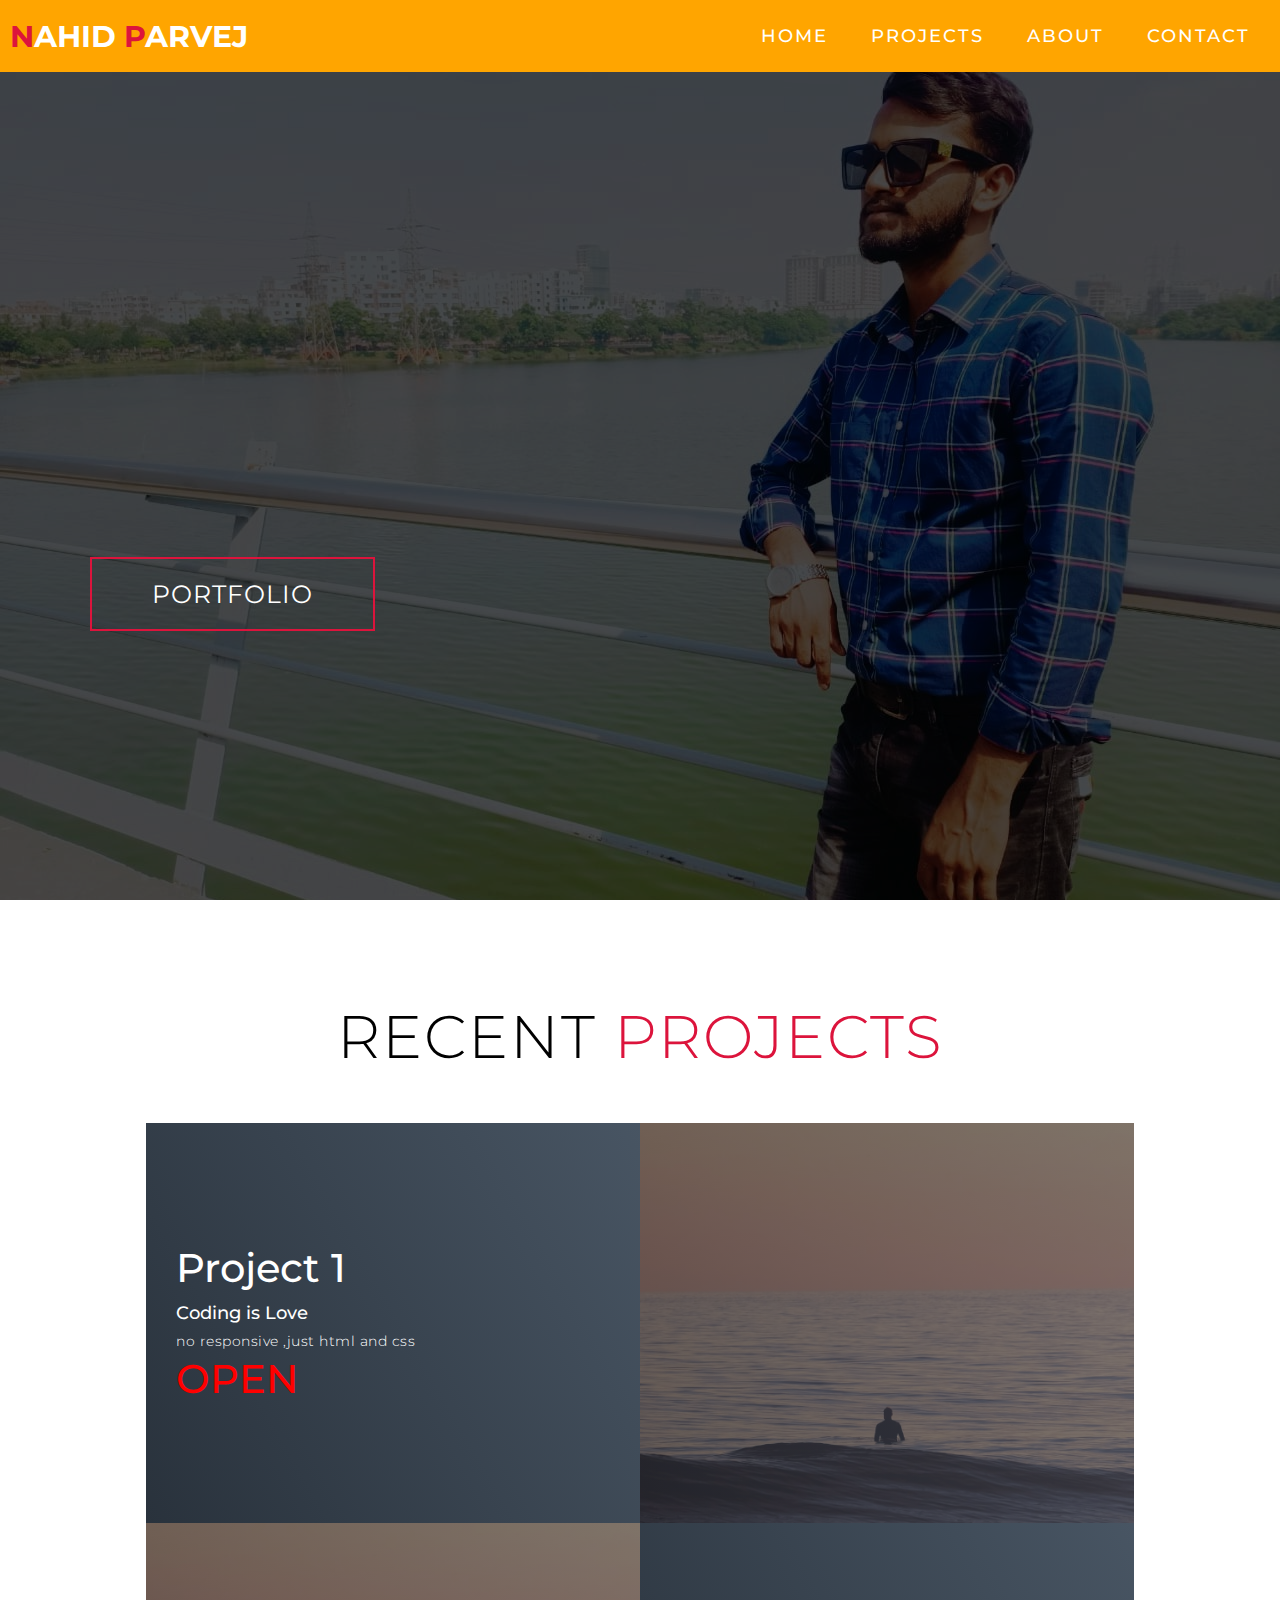
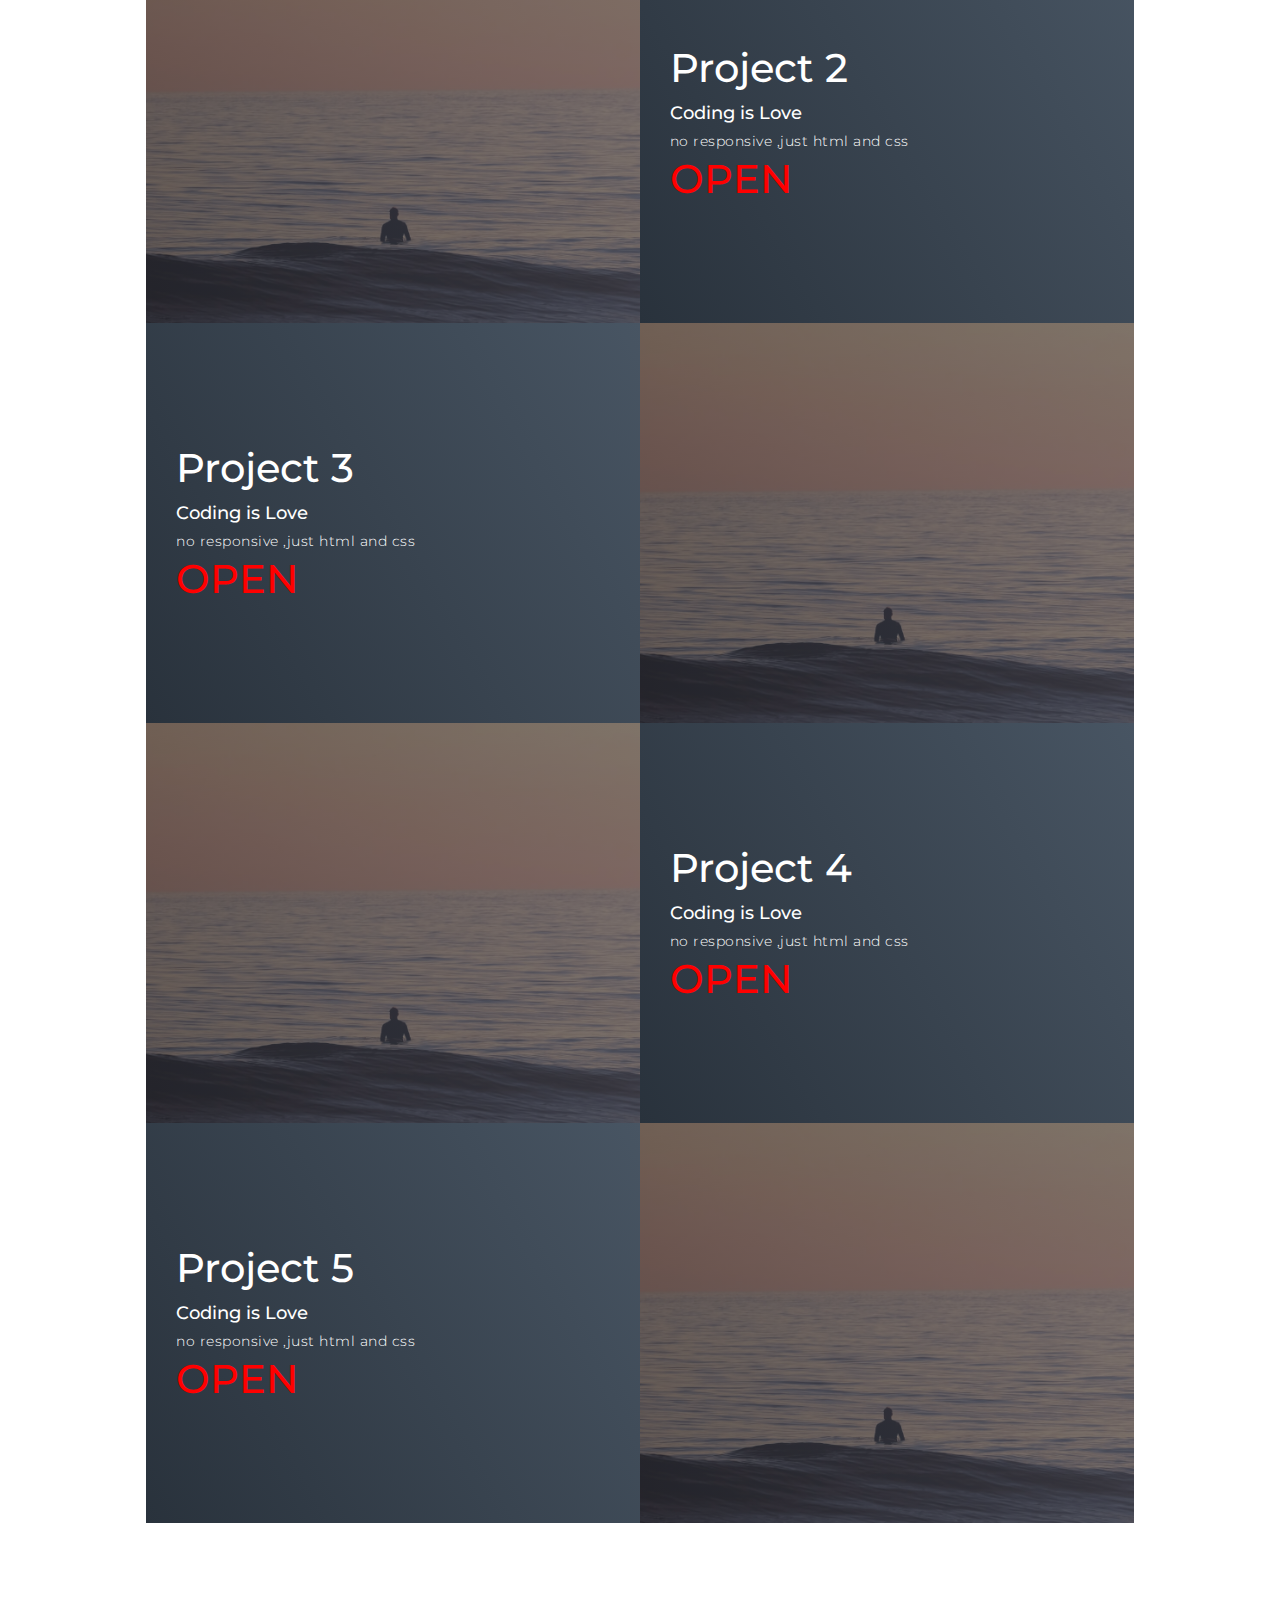
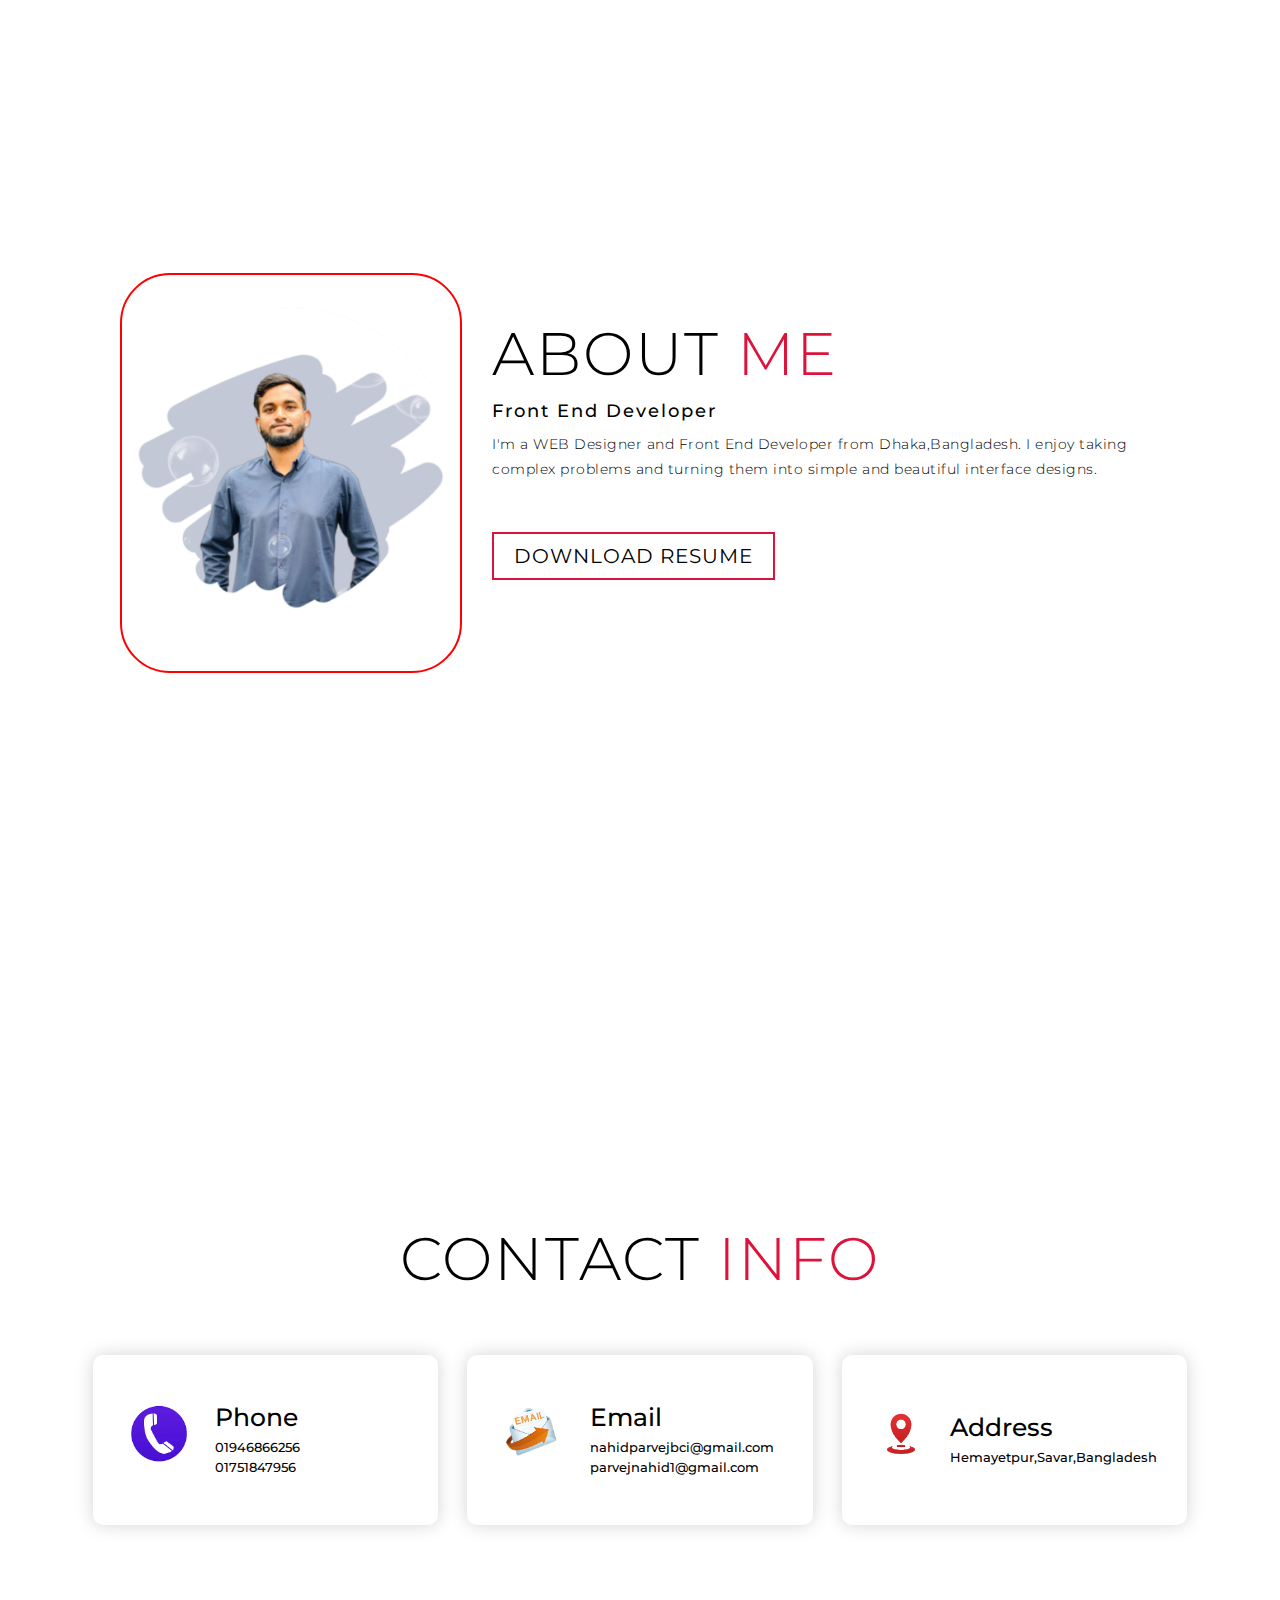
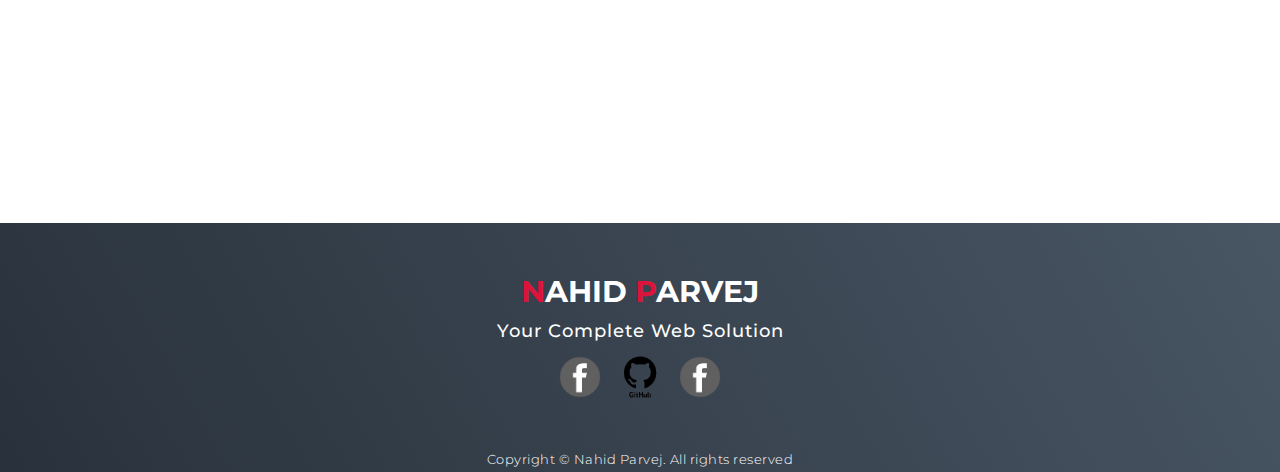
<file: index.html>
<!DOCTYPE html>
<html lang="en">

<head>
  <meta charset="UTF-8">
  <meta name="viewport" content="width=device-width, initial-scale=1.0">
  <link rel="stylesheet" href="style.css">
  <title>Nahid Parvej</title>
</head>

<body>
  <!-- Header -->
  <section id="header">
    <div class="header container">
      <div class="nav-bar">
        <div class="brand">
          <a href="#hero">
            <h1><span>N</span>AHID <span>P</span>ARVEJ</h1>
          </a>
        </div>
        <div class="nav-list">
          <div class="hamburger">
            <div class="bar"></div>
          </div>
          <ul>
            <li><a href="#hero" data-after="Home">Home</a></li>
            
            <li><a href="#projects" data-after="Projects">Projects</a></li>
            <li><a href="#about" data-after="About">About</a></li>
            <li><a href="#contact" data-after="Contact">Contact</a></li>
          </ul>
        </div>
      </div>
    </div>
  </section>
  <!-- End Header -->


  <!-- Hero Section  -->
  <section id="hero">
    <div class="hero container">
      <div>
        <h1>Hello, <span></span></h1>
        <h1>My Name is <span></span></h1>
        <h1>Nahid Parvej <span></span></h1>
        <a href="#projects" type="button" class="cta">Portfolio</a>
      </div>
    </div>
  </section>
  <!-- End Hero Section  -->

 

  <!-- Projects Section -->
  <section id="projects">
    <div class="projects container">
      <div class="projects-header">
        <h1 class="section-title">Recent <span>Projects</span></h1>
      </div>
      <div class="all-projects">
        <div class="project-item">
          <div class="project-info">
            <h1>Project 1</h1>
            <h2>Coding is Love</h2>
            <p>no responsive ,just html and css</p>

                 <h1><a href="skill2/home.html"><span>OPEN</span></a></h1>
          </div>
          <div class="project-img">
          
          <img src="GG.jpg">

          </div>
        </div>
        <div class="project-item">
          <div class="project-info">
            <h1>Project 2</h1>
            <h2>Coding is Love</h2>
             <p>no responsive ,just html and css</p>

                 <h1><a href="skill2/home.html"><span>OPEN</span></a></h1>
          </div>
          <div class="project-img">
            <img src="GG.jpg" alt="img">
          </div>
        </div>
        <div class="project-item">
          <div class="project-info">
            <h1>Project 3</h1>
            <h2>Coding is Love</h2>
             <p>no responsive ,just html and css</p>

                 <h1><a href="skill2/home.html"><span>OPEN</span></a></h1>
          </div>
          <div class="project-img">
            <img src="GG.jpg" alt="img">
          </div>
        </div>
        <div class="project-item">
          <div class="project-info">
            <h1>Project 4</h1>
            <h2>Coding is Love</h2>
             <p>no responsive ,just html and css</p>

                 <h1><a href="skill2/home.html"><span>OPEN</span></a></h1>
          </div>
          <div class="project-img">
            <img src="GG.jpg" alt="img">
          </div>
        </div>
        <div class="project-item">
          <div class="project-info">
            <h1>Project 5</h1>
            <h2>Coding is Love</h2>
             <p>no responsive ,just html and css</p>

                 <h1><a href="skill2/home.html"><span>OPEN</span></a></h1>
          </div>
          <div class="project-img">
            <img src="GG.jpg" alt="img">
          </div>
        </div>
      </div>
    </div>
  </section>
  <!-- End Projects Section -->




  <!-- About Section -->
  <section id="about">
    <div class="about container">
      <div class="col-left">
        <div class="about-img">
          <img src="ooo.png" alt="img">
        </div>
      </div>
      <div class="col-right">
        <h1 class="section-title">About <span>me</span></h1>
        <h2>Front End Developer</h2>
        <p>
           
           
           I'm a WEB Designer and Front End Developer from Dhaka,Bangladesh.
           I enjoy taking complex problems and turning them into simple and beautiful interface designs.</p>
        <a href="#" class="cta">Download Resume</a>
      </div>
    </div>
  </section>
  <!-- End About Section -->

  <!-- Contact Section -->
  <section id="contact">
    <div class="contact container">
      <div>
        <h1 class="section-title">Contact <span>info</span></h1>
      </div>
      <div class="contact-items">
        <div class="contact-item">
          <div class="icon"><img src="call.png" /></div>
          <div class="contact-info">
            <h1>Phone</h1>
            <h2>01946866256</h2>
            <h2>01751847956</h2>
          </div>
        </div>
        <div class="contact-item">
          <div class="icon"><img src="email.png" /></div>
          <div class="contact-info">
            <h1>Email</h1>
            <h2>nahidparvejbci@gmail.com</h2>
            <h2>parvejnahid1@gmail.com</h2>
          </div>
        </div>
        <div class="contact-item">
          <div class="icon"><img src="lo.png" /></div>
          <div class="contact-info">
            <h1>Address</h1>
            <h2>Hemayetpur,Savar,Bangladesh</h2>
          </div>
        </div>
      </div>
    </div>
  </section>
  <!-- End Contact Section -->

  <!-- Footer -->
  <section id="footer">
    <div class="footer container">
      <div class="brand">
        <h1><span>N</span>AHID <span>P</span>ARVEJ</h1>
      </div>
      <h2>Your Complete Web Solution</h2>
      <div class="social-icon">
        <div class="social-item">
          <a href="https://www.facebook.com/nahidparvej.ofc"><img src="fb.png" /></a>
        </div>
         <div class="social-item">
          <a href=" https://github.com/settings/profile"><img src="git.png" /></a>
        </div>
         <div class="social-item">
          <a href="https://www.facebook.com/nahidparvej.ofc"><img src="fb.png" /></a>
        </div>
        
        </div>
      </div>
      <center><p>Copyright © Nahid Parvej. All rights reserved</p></center>
    </div>
  </section>
  <!-- End Footer -->
  <!-- <script src="./app.js"></script> -->
</body>

</html>
</file>
<file: style.css>
@import 'https://fonts.googleapis.com/css?family=Montserrat:300, 400, 700&display=swap';
* {
	padding: 0;
	margin: 0;
	box-sizing: border-box;
}
html {
	font-size: 10px;
	font-family: 'Montserrat', sans-serif;
	scroll-behavior: smooth;
}
a {
	text-decoration: none;
}
.container {
	min-height: 100vh;
	width: 100%;
	display: flex;
	align-items: center;
	justify-content: center;
}
img {
	height: 100%;
	width: 100%;
	object-fit: cover;
}
p {
	color: black;
	font-size: 1.4rem;
	margin-top: 5px;
	line-height: 2.5rem;
	font-weight: 300;
	letter-spacing: 0.05rem;
}
.section-title {
	font-size: 4rem;
	font-weight: 300;
	color: black;
	margin-bottom: 10px;
	text-transform: uppercase;
	letter-spacing: 0.2rem;
	text-align: center;
}
.section-title span {
	color: crimson;
}

.cta {
	display: inline-block;
	padding: 10px 30px;
	color: white;
	background-color: transparent;
	border: 2px solid crimson;
	font-size: 2rem;
	text-transform: uppercase;
	letter-spacing: 0.1rem;
	margin-top: 30px;
	transition: 0.3s ease;
	transition-property: background-color, color;
}
.cta:hover {
	color: white;
	background-color: crimson;
}
.brand h1 {
	font-size: 3rem;
	text-transform: uppercase;
	color: white;
}
.brand h1 span {
	color: crimson;
}

/* Header section */
#header {
	position: fixed;
	z-index: 1000;
	left: 0;
	top: 0;
	width: 100vw;
	height: auto;
}
#header .header {
	min-height: 8vh;
	background-color:orange;
	transition: 0.3s ease background-color;
}
#header .nav-bar {
	display: flex;
	align-items: center;
	justify-content: space-between;
	width: 100%;
	height: 100%;
	max-width: 1300px;
	padding: 0 10px;
}
#header .nav-list ul {
	list-style: none;
	position: absolute;
	background-color: rgb(31, 30, 30);
	width: 100vw;
	height: 100vh;
	left: 100%;
	top: 0;
	display: flex;
	flex-direction: column;
	justify-content: center;
	align-items: center;
	z-index: 1;
	overflow-x: hidden;
	transition: 0.5s ease left;
}
#header .nav-list ul.active {
	left: 0%;
}
#header .nav-list ul a {
	font-size: 2.5rem;
	font-weight: 500;
	letter-spacing: 0.2rem;
	text-decoration: none;
	color: white;
	text-transform: uppercase;
	padding: 20px;
	display: block;
}
#header .nav-list ul a::after {
	content: attr(data-after);
	position: absolute;
	top: 50%;
	left: 50%;
	transform: translate(-50%, -50%) scale(0);
	color: rgba(240, 248, 255, 0.021);
	font-size: 13rem;
	letter-spacing: 50px;
	z-index: -1;
	transition: 0.3s ease letter-spacing;
}
#header .nav-list ul li:hover a::after {
	transform: translate(-50%, -50%) scale(1);
	letter-spacing: initial;
}
#header .nav-list ul li:hover a {
	color: red;
}
#header .hamburger {
	height: 60px;
	width: 60px;
	display: inline-block;
	border: 3px solid white;
	border-radius: 50%;
	position: relative;
	display: flex;
	align-items: center;
	justify-content: center;
	z-index: 100;
	cursor: pointer;
	transform: scale(0.8);
	margin-right: 20px;
}
#header .hamburger:after {
	position: absolute;
	content: '';
	height: 100%;
	width: 100%;
	border-radius: 50%;
	border: 3px solid white;
	animation: hamburger_puls 1s ease infinite;
}
#header .hamburger .bar {
	height: 2px;
	width: 30px;
	position: relative;
	background-color: white;
	z-index: -1;
}
#header .hamburger .bar::after,
#header .hamburger .bar::before {
	content: '';
	position: absolute;
	height: 100%;
	width: 100%;
	left: 0;
	background-color: white;
	transition: 0.3s ease;
	transition-property: top, bottom;
}
#header .hamburger .bar::after {
	top: 8px;
}
#header .hamburger .bar::before {
	bottom: 8px;
}
#header .hamburger.active .bar::before {
	bottom: 0;
}
#header .hamburger.active .bar::after {
	top: 0;
}
/* End Header section */





















/* Hero Section */
#hero {
	background-image: url(bg.jpg);
	background-size: cover;
	background-position: top center;
	position: relative;
	z-index: 1;

}
#hero::after {
	content: '';
	position: absolute;
	left: 0;
	top: 0;
	height: 100%;
	width: 100%;
	background-color: black;
	opacity: 0.7;
	z-index: -1;
}
#hero .hero {
	max-width: 1200px;
	margin: 0 auto;
	padding: 0 50px;
	justify-content: flex-start;
}
#hero h1 {
	display: block;
	width: fit-content;
	font-size: 4rem;
	position: relative;
	color: transparent;
	animation: text_reveal 0.5s ease forwards;
	animation-delay: 1s;


}
#hero h1:nth-child(1) {
	animation-delay: 1s;
}
#hero h1:nth-child(2) {
	animation-delay: 2s;
}
#hero h1:nth-child(3) {
	animation: text_reveal_name 0.5s ease forwards;
	animation-delay: 3s;
}
#hero h1 span {
	position: absolute;
	top: 0;
	left: 0;
	height: 100%;
	width: 0;
	background-color: crimson;
	animation: text_reveal_box 1s ease;
	animation-delay: 0.5s;

}
#hero h1:nth-child(1) span {
	animation-delay: 0.5s;
}
#hero h1:nth-child(2) span {
	animation-delay: 1.5s;
}
#hero h1:nth-child(3) span {
	animation-delay: 2.5s;
}

/* End Hero Section */


/* Projects section */
#projects .projects {
	flex-direction: column;
	max-width: 1200px;
	margin: 0 auto;
	padding: 100px 0;
}
#projects .projects-header h1 {
	margin-bottom: 50px;
}
#projects .all-projects {
	display: flex;
	align-items: center;
	justify-content: center;
	flex-direction: column;
}
#projects .project-item {
	display: flex;
	align-items: center;
	justify-content: center;
	flex-direction: column;
	width: 80%;
	margin: 20px auto;
	overflow: hidden;
	border-radius: 10px;
}
#projects .project-info {
	padding: 30px;
	flex-basis: 50%;
	height: 100%;
	display: flex;
	align-items: flex-start;
	justify-content: center;
	flex-direction: column;
	background-image: linear-gradient(60deg, #29323c 0%, #485563 100%);
	color: white;
}
#projects .project-info h1 {
	font-size: 4rem;
	font-weight: 500;
}
#projects .project-info h2 {
	font-size: 1.8rem;
	font-weight: 500;
	margin-top: 10px;
}
#projects .project-info p {
	color: white;
}


#projects .project-info a span{
	color: red;
	top : 10px;
}



#projects .project-img {
	flex-basis: 50%;
	height: 300px;
	overflow: hidden;
	position: relative;
}
#projects .project-img:after {
	content: '';
	position: absolute;
	left: 0;
	top: 0;
	height: 100%;
	width: 100%;
	background-image: linear-gradient(60deg, #29323c 0%, #485563 100%);
	opacity: 0.7;
}
#projects .project-img img {
	transition: 0.3s ease transform;
}
#projects .project-item:hover .project-img img {
	transform: scale(1.1);
}
/* End Projects section */

/* About Section */
#about .about {
	flex-direction: column-reverse;
	text-align: center;
	max-width: 1200px;
	margin: 0 auto;
	padding: 100px 20px;
}
#about .col-left {
	width: 250px;
	height: 360px;
}
#about .col-right {
	width: 100%;
}
#about .col-right h2 {
	font-size: 1.8rem;
	font-weight: 500;
	letter-spacing: 0.2rem;
	margin-bottom: 10px;
}
#about .col-right p {
	margin-bottom: 20px;
}
#about .col-right .cta {
	color: black;
	margin-bottom: 50px;
	padding: 10px 20px;
	font-size: 2rem;
}
#about .col-left .about-img {
	height: 100%;
	width: 100%;
	position: relative;
	border: 2px solid red;
	border-radius: 50px;
}

/* End About Section */

/* contact Section */
#contact .contact {
	flex-direction: column;
	max-width: 1200px;
	margin: 0 auto;
	width: 90%;
}
#contact .contact-items {
	/* max-width: 400px; */
	width: 100%;padding-top: 50px;
}
#contact .contact-item {
	width: 80%;
	padding: 20px;
	text-align: center;
	border-radius: 10px;
	padding: 30px;
	margin: 30px;
	display: flex;
	justify-content: center;
	align-items: center;
	flex-direction: column;
	box-shadow: 0px 0px 18px 0 #0000002c;
	transition: 0.3s ease box-shadow;
}
#contact .contact-item:hover {
	box-shadow: 0px 0px 5px 0 #0000002c;
}
#contact .icon {
	width: 70px;
	margin: 0 auto;
	margin-bottom: 10px;
}
#contact .contact-info h1 {
	font-size: 2.5rem;
	font-weight: 500;
	margin-bottom: 5px;
}
#contact .contact-info h2 {
	font-size: 1.3rem;
	line-height: 2rem;
	font-weight: 500;
}
/*End contact Section */

/* Footer */
#footer {
	background-image: linear-gradient(60deg, #29323c 0%, #485563 100%);
}
#footer .footer {
	min-height: 200px;
	flex-direction: column;
	padding-top: 50px;
	padding-bottom: 10px;
}
#footer h2 {
	color: white;
	font-weight: 500;
	font-size: 1.8rem;
	letter-spacing: 0.1rem;
	margin-top: 10px;
	margin-bottom: 10px;
}
#footer .social-icon {
	display: flex;
	margin-bottom: 30px;
}
#footer .social-item {
	height: 50px;
	width: 50px;
	margin: 0 5px;
}
#footer .social-item img {
	filter: grayscale(1);
	transition: 0.3s ease filter;
}
#footer .social-item:hover img {
	filter: grayscale(0);
}
#footer p {
	color: white;
	font-size: 1.3rem;
}
/* End Footer */

/* Keyframes */
@keyframes hamburger_puls {
	0% {
		opacity: 1;
		transform: scale(1);
	}
	100% {
		opacity: 0;
		transform: scale(1.4);
	}
}
@keyframes text_reveal_box {
	50% {
		width: 100%;
		left: 0;
	}
	100% {
		width: 0;
		left: 100%;
	}
}
@keyframes text_reveal {
	100% {
		color: white;
	}
}
@keyframes text_reveal_name {
	100% {
		color: crimson;
		font-weight: 500;
	}
}
/* End Keyframes */

/* Media Query For Tablet */
@media only screen and (min-width: 768px) {
	.cta {
		font-size: 2.5rem;
		padding: 20px 60px;
	}
	h1.section-title {
		font-size: 6rem;
	}

	/* Hero */
	#hero h1 {
		font-size: 7rem;
	}
	/* End Hero */

	/* Services Section */
	#services .service-bottom .service-item {
		flex-basis: 45%;
		margin: 2.5%;
	}
	/* End Services Section */

	/* Project */
	#projects .project-item {
		flex-direction: row;
	}
	#projects .project-item:nth-child(even) {
		flex-direction: row-reverse;
	}
	#projects .project-item {
		height: 400px;
		margin: 0;
		width: 100%;
		border-radius: 0;
	}
	#projects .all-projects .project-info {
		height: 100%;
	}
	#projects .all-projects .project-img {
		height: 100%;
	}
	/* End Project */

	/* About */
	#about .about {
		flex-direction: row;
	}
	#about .col-left {
		width: 600px;
		height: 400px;
		padding-left: 60px;
	}
	#about .about .col-left .about-img::after {
		left: -45px;
		top: 34px;
		height: 98%;
		width: 98%;
		border: 10px solid crimson;
	}
	#about .col-right {
		text-align: left;
		padding: 30px;
	}
	#about .col-right h1 {
		text-align: left;
	}
	/* End About */

	/* contact  */
	#contact .contact {
		flex-direction: column;
		padding: 100px 0;
		align-items: center;
		justify-content: center;
		min-width: 20vh;
	}
	#contact .contact-items {
		width: 100%;
		display: flex;
		flex-direction: row;
		justify-content: space-evenly;
		margin: 0;
	}
	#contact .contact-item {
		width: 30%;
		margin: 0;
		flex-direction: row;
	}
	#contact .contact-item .icon {
		height: 100px;
		width: 100px;
	}
	#contact .contact-item .icon img {
		object-fit: contain;
	}
	#contact .contact-item .contact-info {
		width: 100%;
		text-align: left;
		padding-left: 20px;
	}
	/* End contact  */
}
/* End Media Query For Tablet */

/*//** Media Query For Desktop */
@media only screen and (min-width: 1200px) {
	/* header */
	#header .hamburger {
		display: none;
	}
	#header .nav-list ul {
		position: initial;
		display: block;
		height: auto;
		width: fit-content;
		background-color: transparent;
	}
	#header .nav-list ul li {
		display: inline-block;
	}
	#header .nav-list ul li a {
		font-size: 1.8rem;
	}
	#header .nav-list ul a:after {
		display: none;
	}
	/* End header */

	#services .service-bottom .service-item {
		flex-basis: 22%;
		margin: 1.5%;
	}
}
/* End  Media Query For Desktop */
*/*/
</file>
